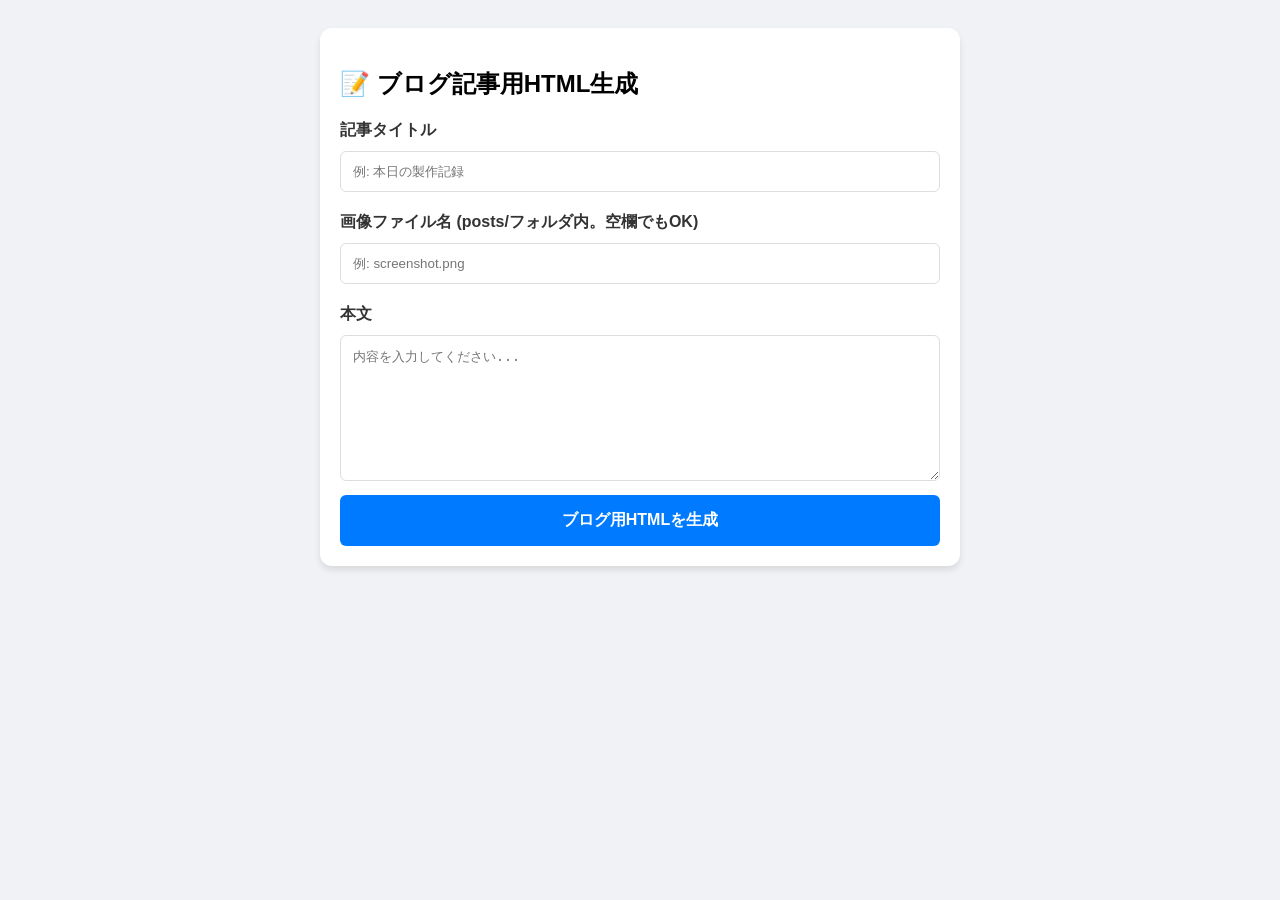
<file: index.html>
<!DOCTYPE html>
<html lang='ja'>
<head>
    <meta charset='UTF-8'>
    <title>EA3 投稿生成ツール</title>
    <style>
        body { font-family: sans-serif; background: #f0f2f5; padding: 20px; }
        .container { max-width: 600px; margin: auto; background: white; padding: 20px; border-radius: 12px; box-shadow: 0 4px 6px rgba(0,0,0,0.1); }
        input, textarea { width: 100%; padding: 12px; margin: 10px 0; border: 1px solid #ddd; border-radius: 6px; box-sizing: border-box; }
        button { width: 100%; padding: 15px; background: #007bff; color: white; border: none; border-radius: 6px; cursor: pointer; font-weight: bold; font-size: 1rem; }
        button:hover { background: #0056b3; }
        pre { background: #e9ecef; padding: 15px; white-space: pre-wrap; word-wrap: break-word; border-radius: 6px; display: none; margin-top: 20px; border-left: 5px solid #007bff; font-size: 0.9rem; }
        .label { font-weight: bold; color: #333; margin-top: 10px; display: block; }
    </style>
</head>
<body>
    <div class='container'>
        <h2>📝 ブログ記事用HTML生成</h2>
        <span class='label'>記事タイトル</span>
        <input type='text' id='t' placeholder='例: 本日の製作記録'>
        <span class='label'>画像ファイル名 (posts/フォルダ内。空欄でもOK)</span>
        <input type='text' id='i' placeholder='例: screenshot.png'>
        <span class='label'>本文</span>
        <textarea id='c' rows='8' placeholder='内容を入力してください...'></textarea>
        <button onclick='gen()'>ブログ用HTMLを生成</button>
        <pre id='o'></pre>
    </div>
    <script>
        function gen(){
            const title = document.getElementById('t').value;
            const img_filename = document.getElementById('i').value; // 'i' for image_filename
            const content = document.getElementById('c').value;
            const date = new Date().toISOString().split('T')[0];

            let img_html = '';
            if (img_filename) {
                img_html = `<img src="posts/${img_filename}" >`;
            }

            const html_snippet = `\n        <article style='margin-bottom: 40px; border-bottom: 1px solid #eee; padding-bottom: 20px;'>\n            <h2>${title}</h2>\n            <p style='color: #888; font-size: 0.9rem;'>公開日: ${date}</p>\n            ${img_html}\n            <div class='post-body'>${content.replace(/\n/g, '<br>')}</div>\n        </article>\n`;
            const output_element = document.getElementById('o');
            output_element.textContent = html_snippet;
            output_element.style.display = 'block';
        }
    </script>
</body>
</html>
</file>
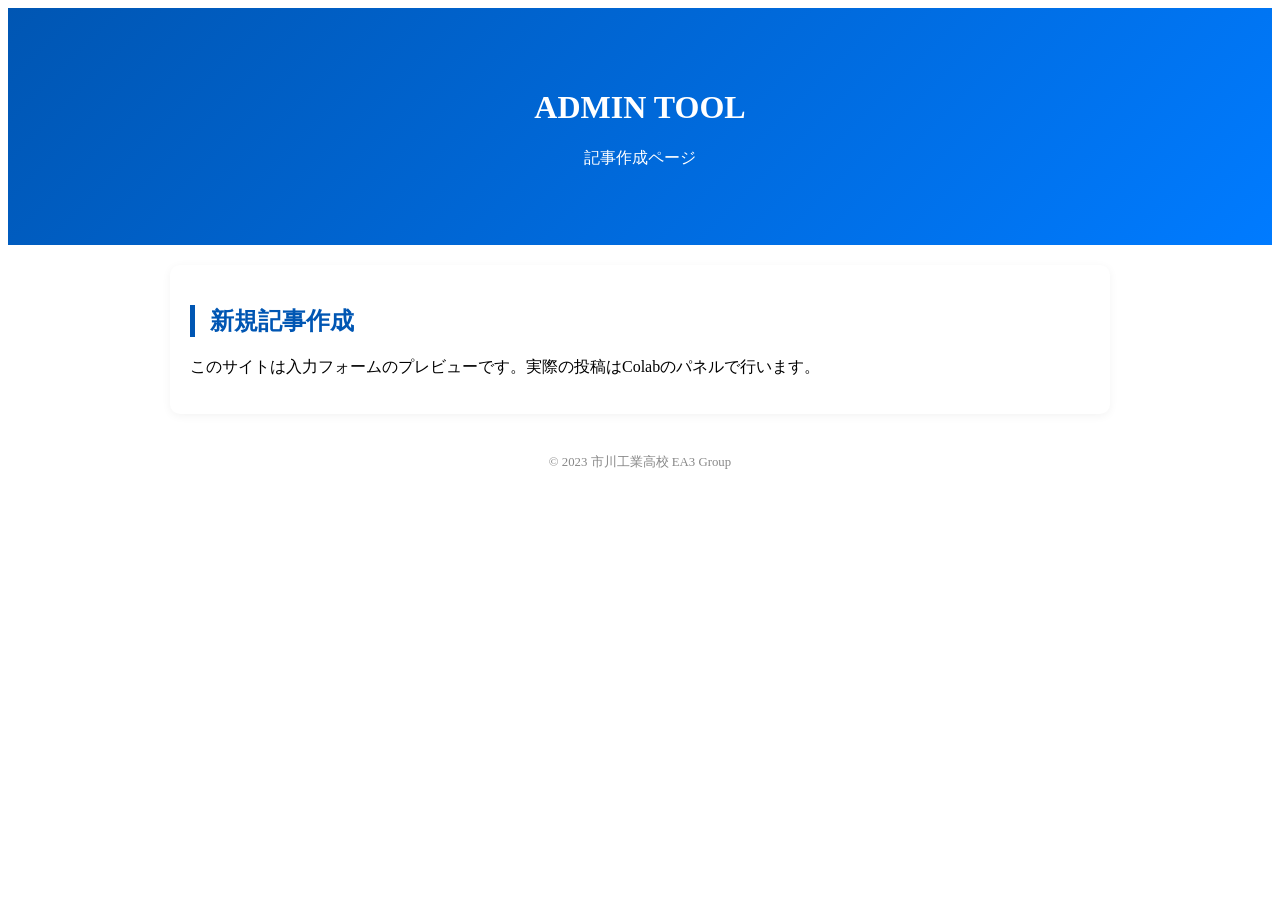
<file: index_nyu.html>
<!DOCTYPE html>
<html lang='ja'>
  <head>
    <meta charset='UTF-8'>
    <link rel='stylesheet' href='index.css'>
    <title>投稿管理 - EA3</title>
  </head>
  <body>
    <header>
      <h1>ADMIN TOOL</h1>
      <p>記事作成ページ</p>
    </header>
    <main>
      <h2>新規記事作成</h2>
      <p>このサイトは入力フォームのプレビューです。実際の投稿はColabのパネルで行います。</p>
    </main>
    <footer>&copy; 2023 市川工業高校 EA3 Group</footer>
  </body>
</html>
</file>
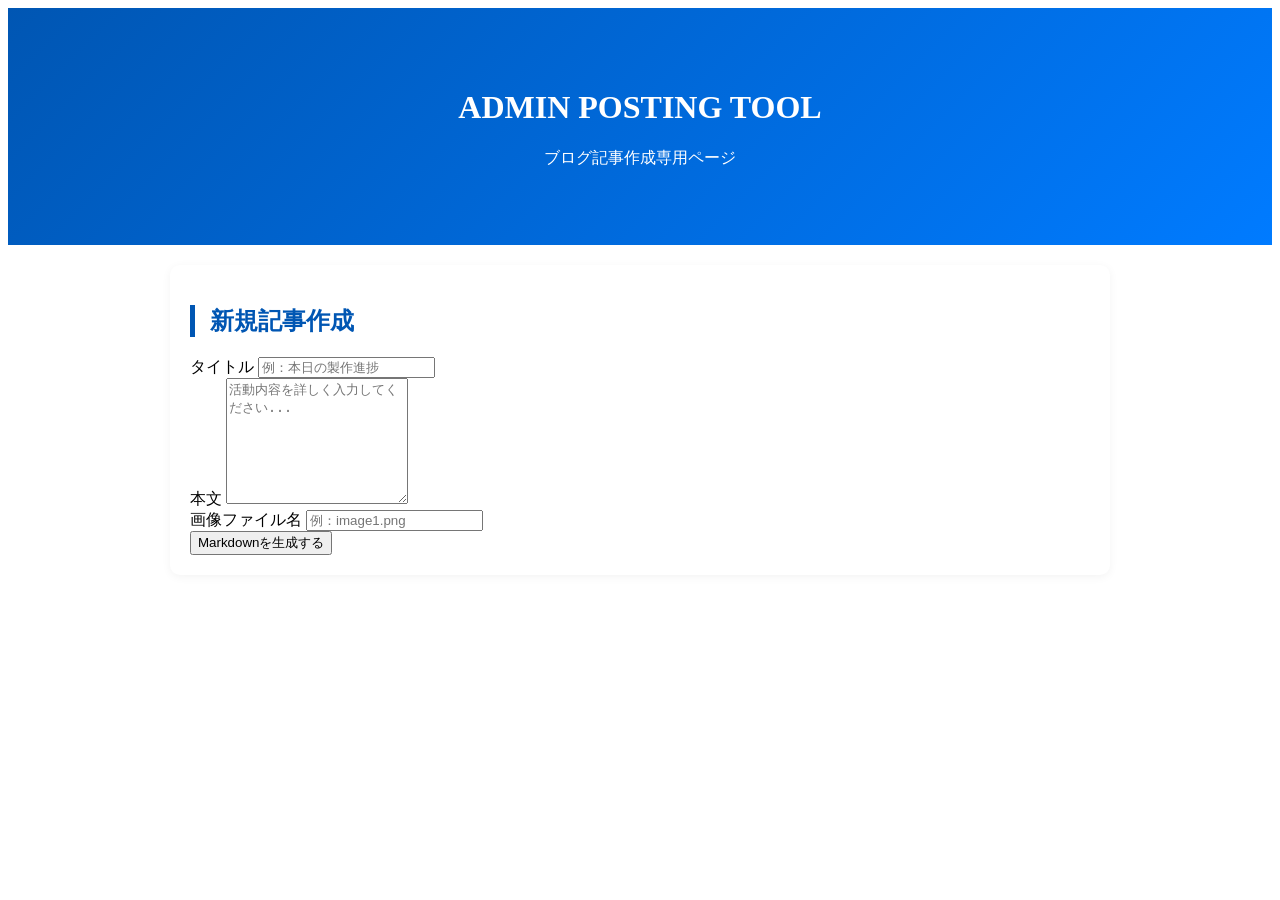
<file: index_page.html>
<!DOCTYPE html>
<html lang='ja'>
<head>
    <meta charset='UTF-8'>
    <meta name='viewport' content='width=device-width, initial-scale=1.0'>
    <link rel='stylesheet' href='index.css'>
    <title>ブログ投稿管理 - 市川工業EA3</title>
</head>
<body>
    <header>
        <h1>ADMIN POSTING TOOL</h1>
        <p>ブログ記事作成専用ページ</p>
    </header>
    <main>
        <section class='form-container'>
            <h2>新規記事作成</h2>
            <div class='input-group'>
                <label>タイトル</label>
                <input type='text' id='post-title' placeholder='例：本日の製作進捗'>
            </div>
            <div class='input-group'>
                <label>本文</label>
                <textarea id='post-content' rows='8' placeholder='活動内容を詳しく入力してください...'></textarea>
            </div>
            <div class='input-group'>
                <label>画像ファイル名</label>
                <input type='text' id='post-image' placeholder='例：image1.png'>
            </div>
            <button onclick='generateMarkdown()' class='btn'>Markdownを生成する</button>
        </section>

        <section id='result-section' style='display:none;'>
            <h2>生成されたデータ</h2>
            <pre id='markdown-output'></pre>
            <p class='hint'>※この内容をコピーして、Colabの投稿フォームやGitHubの新規ファイルとして利用してください。</p>
        </section>
    </main>
    <script>
        function generateMarkdown() {
            const title = document.getElementById('post-title').value;
            const content = document.getElementById('post-content').value;
            const img = document.getElementById('post-image').value;
            const date = new Date().toISOString().split('T')[0];
            
            const md = `---
title: ${title}
date: ${date}
author: EA3 Group
---

![${title}](${img})

${content}`;
            
            document.getElementById('markdown-output').textContent = md;
            document.getElementById('result-section').style.display = 'block';
        }
    </script>
</body>
</html>
</file>
<file: index.css>
--- 4. index.css (共通スタイル) ---
body  {
     font-family: 'Helvetica Neue', Arial, sans-serif;
     line-height: 1.8;
     margin: 0;
     padding: 0;
     color: #333;
     background-color: #fcfcfc;
     }

nav  {
     background-color: #ffffff;
     border-bottom: 2px solid #0056b3;
     padding: 1rem 0;
     position: sticky;
     top: 0;
     z-index: 1000;
     text-align: center;
     }

nav a  {
     color: #0056b3;
     text-decoration: none;
     margin: 0 15px;
     font-weight: bold;
     }

header  {
     padding: 60px 20px;
     text-align: center;
     background: linear-gradient(135deg, #0056b3, #007bff);
     color: white;
     }

main  {
     max-width: 900px;
     margin: 20px auto;
     padding: 20px;
     background: white;
     border-radius: 10px;
     box-shadow: 0 2px 10px rgba(0,0,0,0.05);
     }


h2  {
     border-left: 5px solid #0056b3;
     padding-left: 15px;
     color: #0056b3;
     }

footer  {
     text-align: center;
     padding: 20px;
     color: #888;
     font-size: 0.8rem;
     }
</file>
